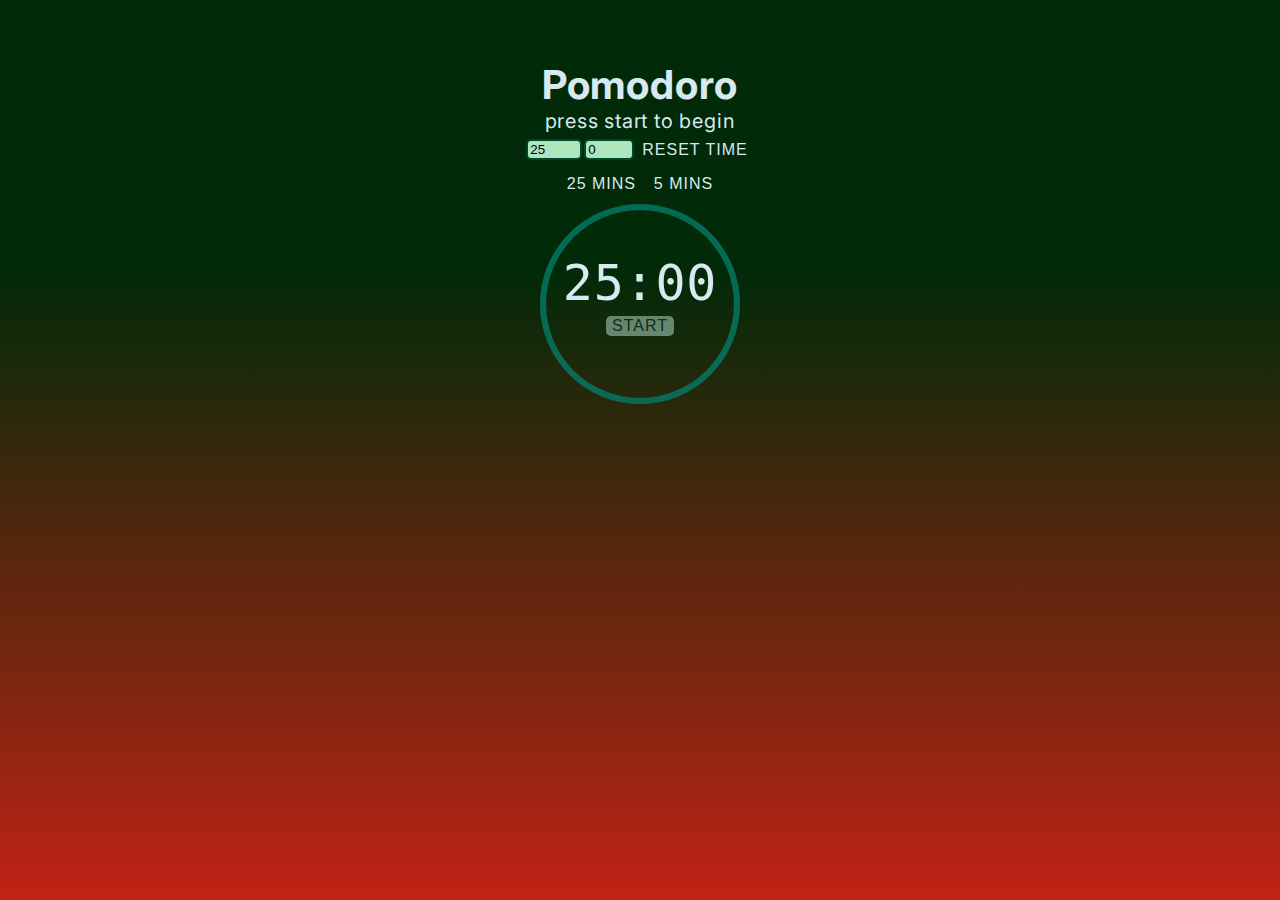
<file: Pomodoro/index.html>
<!DOCTYPE html>
	<html lang = "en">
		<head>
			<link rel="icon" type="image/x-icon" href="/pomodoro/images/pomodoroIcon.ico">
			<link rel="preconnect" href="https://fonts.googleapis.com">
			<link rel="preconnect" href="https://fonts.gstatic.com" crossorigin>
			<link href="https://fonts.googleapis.com/css2?family=Inter:ital,opsz,wght@0,14..32,100..900;1,14..32,100..900&family=Raleway:ital,wght@0,100..900;1,100..900&display=swap" rel="stylesheet">
			<link rel="stylesheet" href="./style.css">
			<title>Pomodoro App</title>
		  </head>
		<body>
			<div class = "app-container">
				<h1>Pomodoro</h1>
				<div class = "app-message">press start to begin</div>
				<div class = "selector">
					<div class = "minSelector"><input id = "mins" class = "min-selector" type = "number" min = "0" max = "59" value = "25"></div>
					<div class = "secSelector"><input id = "secs" class = "sec-selector" type = "number" min = "0" max = "59" value = "0"></div>
					<div class = "btn-re"><button class="btn-reset">Reset Time</button></div>
				</div>
				<div class="presets">
					<button class = "preset25">25 mins</button>
					<button class = "preset5">5 mins</button>
				</div>
				<div class = "app-circle">
					<div class = "circle-shape">
				      <div class="semi-circle right-side circle-mask"></div>
				      <div class="semi-circle right-side circle"></div>
				      <div class="semi-circle left-side circle-mask"></div>
				      <div class="semi-circle left-side circle"></div>
					</div>
					    <div class="app-counter-box">
      						<p><span class="minutes">25</span>:<span class="seconds">00</span></p>
    					</div>
    				<button class="btn-start">start</button>
				</div>
			</div>
		</body>
		<script src = "./app.js"></script>
	</html>
</file>
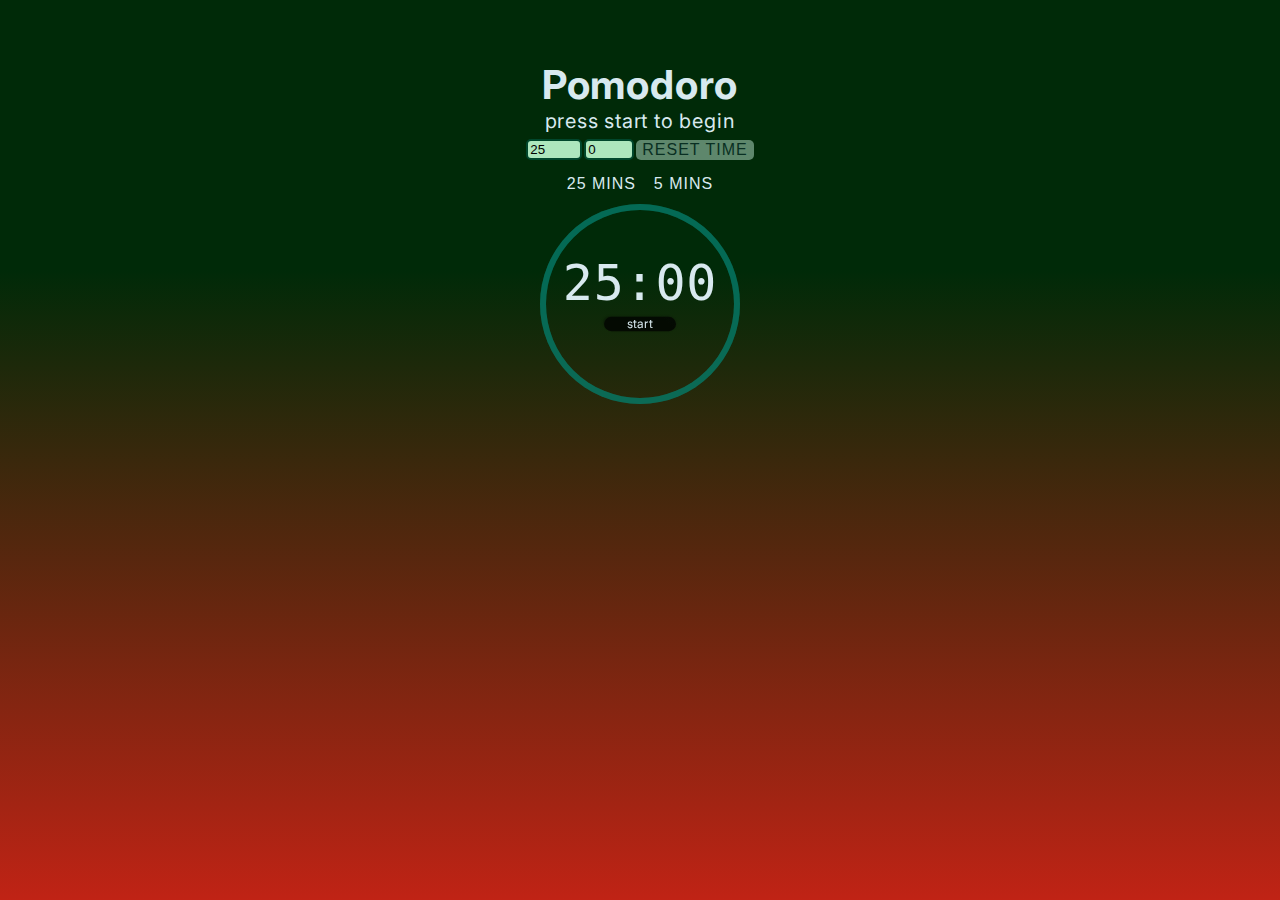
<file: pomodoro/index.html>
<!DOCTYPE html>
	<html lang = "en">
		<head>
			<link rel="icon" type="image/x-icon" href="./pomodoro/images/pomodoroIcon.ico">
			<link rel="preconnect" href="https://fonts.googleapis.com">
			<link rel="preconnect" href="https://fonts.gstatic.com" crossorigin>
			<link href="https://fonts.googleapis.com/css2?family=Inter:ital,opsz,wght@0,14..32,100..900;1,14..32,100..900&family=Raleway:ital,wght@0,100..900;1,100..900&display=swap" rel="stylesheet">
			<link rel="stylesheet" href="./style.css">
			<title>Pomodoro App</title>
		  </head>
		<body>
			<div class = "app-container">
				<h1>Pomodoro</h1>
				<div class = "app-message">press start to begin</div>
				<div class = "selector">
					<div class = "minSelector"><input id = "mins" class = "min-selector" type = "number" min = "0" max = "59" value = "25"></div>
					<div class = "secSelector"><input id = "secs" class = "sec-selector" type = "number" min = "0" max = "59" value = "0"></div>
					<div class = "btn-re"><button class="btn-reset">Reset Time</button></div>
				</div>
				<div class="presets">
					<button class = "preset25">25 mins</button>
					<button class = "preset5">5 mins</button>
				</div>
				<div class = "app-circle">
					<div class = "circle-shape">
				      <div class="semi-circle right-side circle-mask"></div>
				      <div class="semi-circle right-side circle"></div>
				      <div class="semi-circle left-side circle-mask"></div>
				      <div class="semi-circle left-side circle"></div>
					</div>
					    <div class="app-counter-box">
      						<p><span class="minutes">25</span>:<span class="seconds">00</span></p>
    					</div>
    				<button class="btn-start">start</button>
				</div>
			</div>
		</body>
		<script src = "./app.js"></script>
	</html>
</file>
<file: Pomodoro/style.css>
html {
  font-family: Inter, sans-serif;
  font-size: 20px;
  letter-spacing: 0.8px;
  min-height: 100vh;
  color: #d8e9ef;
  /* background-image: linear-gradient(#28acbb 0%, #ac2a1e 100%); */
  /* background-image: linear-gradient(#124c52 30%, #c02315 100%); */
  background-image: linear-gradient(#002a08 30%, #c02315 100%);
  background-size: cover;
}

h1 {
  margin: 0 auto 0 auto;
}

p {
  margin: 0;
}

.app-message {
  height: 20px;
}

.app-container {
  width: 250px;
  height: 420px;
  margin: 40px auto;
  text-align: center;
  border-radius: 5px;
  padding: 20px;
}

.app-circle {
  position: relative;
  margin: 0 auto;
  width: 200px;
  height: 200px;
}

.circle-shape {
  pointer-events: none;
}

.semi-circle {
  position: absolute;
  width: 100px;
  height: 200px;
  box-sizing: border-box;
  border: solid 6px;
}

.left-side {
  top: 0;
  left: 0;
  transform-origin: right center;
  border-top-left-radius: 100px;
  border-bottom-left-radius: 100px;
  border-right: none;
  z-index: 1;
}

 .right-side {
  top: 0;
  left: 100px;
  transform-origin: left center;
  border-top-right-radius: 100px;
  border-bottom-right-radius: 100px;
  border-left: none;
}

.circle {
  border-color: #077b6a8d;
}

.circle-mask {
  border-color: #077b6a8d;
}

.app-counter-box {
  font-family: 'Droid Sans Mono', monospace;
  font-size: 250%;
  position: relative;
  top: 50px;
  color: #d8e9ef;
}

button {
  font-size: 80%;
  text-transform: uppercase;
  letter-spacing: 1px;
  border: none;
  background: none;
  outline: none;
  color: #d8e9ef;
}

button:hover {
  color: #90c0d1;
}

.btn-start{
  position: relative;
  top: 50px;
  border-radius: 5px;
  background-color: linen;
  background-color: rgba(191, 232, 212, 0.492);
  color: rgb(9, 47, 34);
}

.btn-start:hover{
  background-color: #90c0d1;
  border: #0e4a4d 2px solid;
  color: #0e4a4d;
}

.minSelector, .secSelector, .btn-re{
  display: flex;
  justify-content: center;
}

.min-selector, .sec-selector{
  border: 2px solid #01472c;
  border-radius: 5px;
  background-color: rgb(173, 230, 189);
  min-width: 40px;
}

.selector{
  display: flex;
  justify-content: center;
  align-items: center;
  margin: 10px auto;
  width: 100%;
  gap: 2px;
}

.secSelector{
  position: relative;
  width: 50px;
}

.btn-re{
  position: relative;
}

.presets {
  padding-bottom: 10px;
}
</file>
<file: pomodoro/style.css>
html {
  font-family: Inter, sans-serif;
  font-size: 20px;
  letter-spacing: 0.8px;
  min-height: 100vh;
  color: #d8e9ef;
  /* background-image: linear-gradient(#28acbb 0%, #ac2a1e 100%); */
  /* background-image: linear-gradient(#124c52 30%, #c02315 100%); */
  background-image: linear-gradient(#002a08 30%, #c02315 100%);
  background-size: cover;
}

h1 {
  margin: 0 auto 0 auto;
}

p {
  margin: 0;
}

.app-message {
  height: 20px;
}

.app-container {
  width: 250px;
  height: 420px;
  margin: 40px auto;
  text-align: center;
  border-radius: 5px;
  padding: 20px;
}

.app-circle {
  position: relative;
  margin: 0 auto;
  width: 200px;
  height: 200px;
}

.circle-shape {
  pointer-events: none;
}

.semi-circle {
  position: absolute;
  width: 100px;
  height: 200px;
  box-sizing: border-box;
  border: solid 6px;
}

.left-side {
  top: 0;
  left: 0;
  transform-origin: right center;
  border-top-left-radius: 100px;
  border-bottom-left-radius: 100px;
  border-right: none;
  z-index: 1;
}

 .right-side {
  top: 0;
  left: 100px;
  transform-origin: left center;
  border-top-right-radius: 100px;
  border-bottom-right-radius: 100px;
  border-left: none;
}

.circle {
  border-color: #077b6a8d;
}

/*circle mask needed to avoid pixelated distortion around edges*/
.circle-mask {
  border-color: #077b6a8d;
}

.app-counter-box {
  font-family: 'Droid Sans Mono', monospace;
  font-size: 250%;
  position: relative;
  top: 50px;
  color: #d8e9ef;
}

button {
  font-size: 80%;
  text-transform: uppercase;
  letter-spacing: 1px;
  border: none;
  background: none;
  outline: none;
  color: #d8e9ef;
}

.minSelector, .secSelector, .btn-re{
  display: flex;
  justify-content: center;
}

.min-selector, .sec-selector{
  border: 2px solid #01472c;
  border-radius: 5px;
  background-color: rgb(173, 230, 189);
  min-width: 40px;
}

.selector{
  display: flex;
  justify-content: center;
  align-items: center;
  margin: 10px auto;
  width: 100%;
  gap: 2px;
}

.secSelector{
  position: relative;
  width: 50px;
}

.btn-reset{
  position: relative;
  border-radius: 5px;
  box-sizing: border-box;
  background-color: linen;
  background-color: rgba(191, 232, 212, 0.492);
  color: rgb(9, 47, 34);
}

/*add hover effect for reset button*/
.btn-reset:hover{
  background-color: #34c174;
  box-sizing: border-box;
  outline: #0e4a4d 2px solid;
  color: #064337;
  transition: all .1s ease-in-out;
}
/*Scale on click for "push" effect*/
.btn-reset:active{
  transform: scale(0.975);
}

.presets {
  padding-bottom: 10px;
}
.preset25:hover {
  color: #90c0d1;
}
/*Scale on click for "push" effect*/
.preset25:active {
  transform: scale(0.975);
  color: #34c174;
}
.preset5:hover {
  color: #90c0d1;
}
/*Scale on click for "push" effect*/
.preset5:active {
  transform: scale(0.975);
  color: #34c174;
}

/*Start Button style from uiverse.io by FColombati */
.btn-start {
  all: unset;
  cursor: pointer;
  -webkit-tap-highlight-color: rgba(0, 0, 0, 0);
  position: relative;
  top: 50px;
  scale: 0.6;
  width: 120px;
  border-radius: 100em;
  background-color: rgba(0, 0, 0, 0.75);
  box-shadow:
    -0.15em -0.15em 0.15em -0.075em rgba(5, 5, 5, 0.25),
    0.0375em 0.0375em 0.0675em 0 rgba(5, 5, 5, 0.1);
}

.btn-start::after {
  content: "";
  position: absolute;
  z-index: 0;
  width: calc(100% + 0.3em);
  height: calc(100% + 0.3em);
  top: -0.15em;
  left: -0.15em;
  border-radius: inherit;
  background: linear-gradient(
    -135deg,
    rgba(5, 5, 5, 0.5),
    transparent 20%,
    transparent 100%
  );
  filter: blur(0.0125em);
  opacity: 0.25;
  mix-blend-mode: multiply;
}

/*use outer and inner for shadow effects*/
.btn-start .button-outer {
  position: relative;
  z-index: 1;
  border-radius: inherit;
  transition: box-shadow 300ms ease;
  will-change: box-shadow;
  box-shadow:
    0 0.05em 0.05em -0.01em rgba(5, 5, 5, 1),
    0 0.01em 0.01em -0.01em rgba(5, 5, 5, 0.5),
    0.15em 0.3em 0.1em -0.01em rgba(5, 5, 5, 0.25);
}

.btn-start:hover .button-outer {
  box-shadow:
    0 0 0 0 rgba(5, 5, 5, 1),
    0 0 0 0 rgba(5, 5, 5, 0.5),
    0 0 0 0 rgba(5, 5, 5, 0.25);
}

.button-inner {
  --inset: 0.035em;
  position: relative;
  z-index: 1;
  border-radius: inherit;
  padding: 1em 1.5em;
  background-image: linear-gradient(
    135deg,
    rgba(230, 230, 230, 1),
    rgba(180, 180, 180, 1)
  );
  transition:
    box-shadow 300ms ease,
    clip-path 250ms ease,
    background-image 250ms ease,
    transform 250ms ease;
  will-change: box-shadow, clip-path, background-image, transform;
  overflow: clip;
  clip-path: inset(0 0 0 0 round 100em);
  box-shadow:
        /* 1 */
    0 0 0 0 inset rgba(5, 5, 5, 0.1),
    /* 2 */ -0.05em -0.05em 0.05em 0 inset rgba(5, 5, 5, 0.25),
    /* 3 */ 0 0 0 0 inset rgba(5, 5, 5, 0.1),
    /* 4 */ 0 0 0.05em 0.2em inset rgba(255, 255, 255, 0.25),
    /* 5 */ 0.025em 0.05em 0.1em 0 inset rgba(255, 255, 255, 1),
    /* 6 */ 0.12em 0.12em 0.12em inset rgba(255, 255, 255, 0.25),
    /* 7 */ -0.075em -0.25em 0.25em 0.1em inset rgba(5, 5, 5, 0.25);
}

.btn-start:hover .button-inner {
  clip-path: inset(
    clamp(1px, 0.0625em, 2px) clamp(1px, 0.0625em, 2px)
      clamp(1px, 0.0625em, 2px) clamp(1px, 0.0625em, 2px) round 100em
  );
  box-shadow:
        /* 1 */
    0.1em 0.15em 0.05em 0 inset rgba(5, 5, 5, 0.75),
    /* 2 */ -0.025em -0.03em 0.05em 0.025em inset rgba(5, 5, 5, 0.5),
    /* 3 */ 0.25em 0.25em 0.2em 0 inset rgba(5, 5, 5, 0.5),
    /* 4 */ 0 0 0.05em 0.5em inset rgba(255, 255, 255, 0.15),
    /* 5 */ 0 0 0 0 inset rgba(255, 255, 255, 1),
    /* 6 */ 0.12em 0.12em 0.12em inset rgba(255, 255, 255, 0.25),
    /* 7 */ -0.075em -0.12em 0.2em 0.1em inset rgba(5, 5, 5, 0.25);
}

.btn-start .button-inner span {
  position: relative;
  z-index: 4;
  font-weight: 700;
  color: rgba(0, 0, 0, 0);
  background-image: linear-gradient(
    135deg,
    rgba(25, 25, 25, 1),
    rgba(75, 75, 75, 1)
  );
  -webkit-background-clip: text;
  background-clip: text;
  transition: transform 250ms ease;
  display: block;
  will-change: transform;
  text-shadow: rgba(0, 0, 0, 0.1) 0 0 0.1em;
  -webkit-user-select: none;
  -moz-user-select: none;
  -ms-user-select: none;
  user-select: none;
}

/*Leave button outer unscaled for added push effect*/
.btn-start:hover .button-inner span {
  transform: scale(0.975);
}

/*Scale additionally on click*/
.btn-start:active .button-inner {
  transform: scale(0.925);
}
</file>
